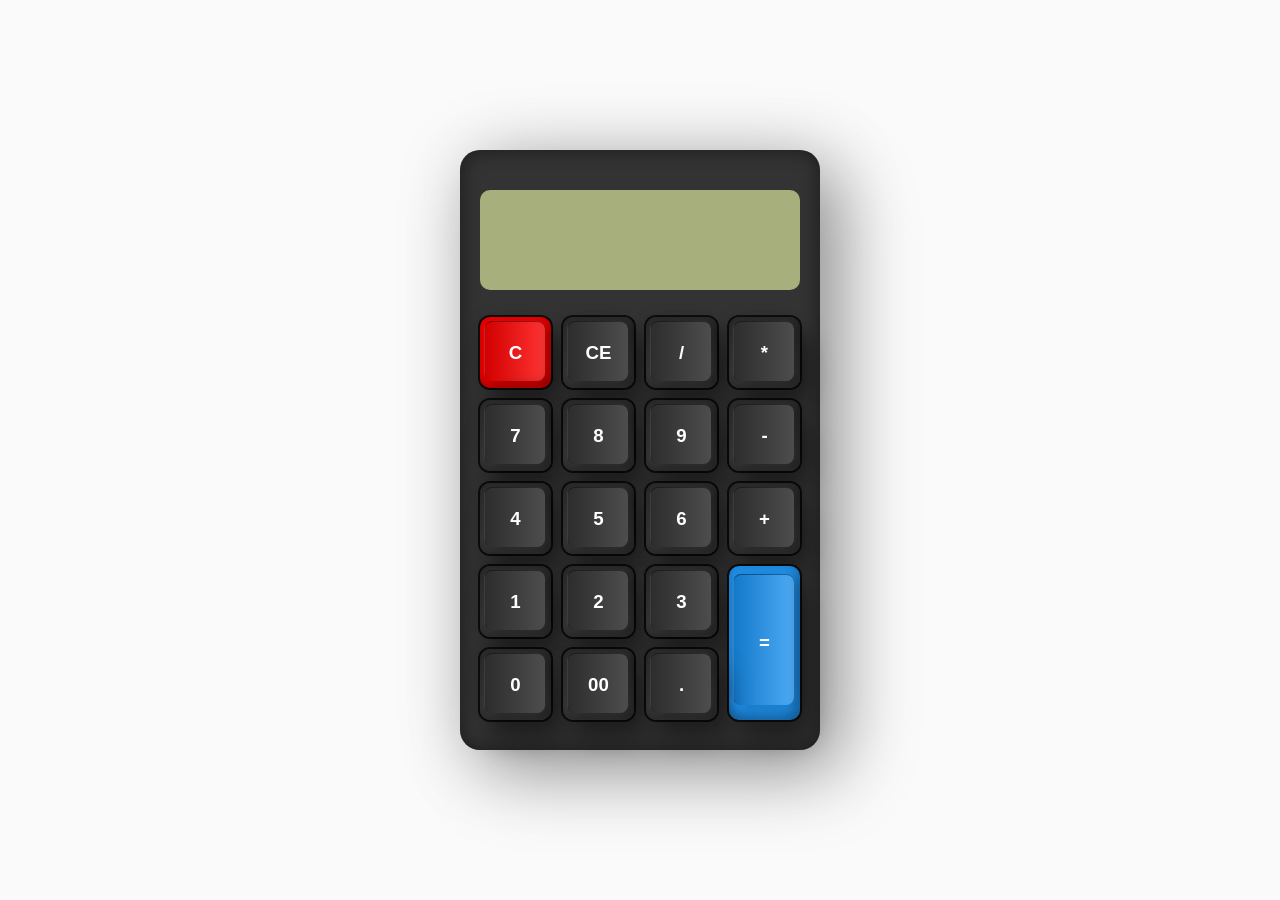
<file: index.html>
<!-- It's about Classic Calculator Project. -->

<!DOCTYPE html>
<html lang="en">
<head>
    <meta charset="UTF-8">
    <meta name="viewport" content="width=device-width, initial-scale=1.0">
    <title>Classic Calculator</title>
    <link rel="stylesheet" href="Calculator.css">
</head>
<body>
    <div class="container">
        <div class="calculator">

<!--• <input>: Defines a user interface element for inputting data.
    • type="text": Specifies that the input accepts a single-line text.
    • class="value": Assigns the class value to the input for CSS styling or JS targeting.
    • readonly: Makes the input non-editable by the user, only displaying data. -->

            <input type="text" class="value" readonly>

        <!-- data-button: Is a custom data attribute to store specific data -->
            <button class="num clear" data-button="C"><i>C</i></button>
            <button class="num" data-button="CE"><i>CE</i></button>
            <button class="num" data-button="/"><i>/</i></button>
            <button class="num" data-button="*"><i>*</i></button>
            
            <button class="num" data-button="7"><i>7</i></button>
            <button class="num" data-button="8"><i>8</i></button>
            <button class="num" data-button="9"><i>9</i></button>
            <button class="num" data-button="-"><i>-</i></button>
            
            <button class="num" data-button="4"><i>4</i></button>
            <button class="num" data-button="5"><i>5</i></button>
            <button class="num" data-button="6"><i>6</i></button>
            <button class="num" data-button="+"><i>+</i></button>
            
            <button class="num" data-button="1"><i>1</i></button>
            <button class="num" data-button="2"><i>2</i></button>
            <button class="num" data-button="3"><i>3</i></button>
            <button class="num equal" data-button="="><i>=</i></button>
            
            <button class="num" data-button="0"><i>0</i></button>
            <button class="num" data-button="00"><i>00</i></button>
            <button class="num" data-button="."><i>.</i></button>
            
        </div>
    </div>

    <script src="Calculator.js"></script>
</body>
</html>
</file>
<file: Calculator.css>
/* Responsive Classic Calculator Styles */

* {
    padding: 0;
    margin: 0;
    box-sizing: border-box;
}

body {
    background-color: #fafafa;
    display: flex;
    align-items: center;
    justify-content: center;
    min-height: 100vh;
    font-family: Arial, Helvetica, sans-serif;
    padding: 20px;
}

.container {
    background-color: #333;
    padding: 40px 20px 30px;
    border-radius: 20px;
    width: 100%;
    max-width: 360px; /* Limits size on desktop */
    box-shadow: 25px 25px 75px rgba(0, 0, 0, 0.25),
                10px 10px 70px rgba(0, 0, 0, 0.25),
                inset -5px -5px 15px rgba(0, 0, 0, 0.25),
                inset 5px 5px 15px rgba(0, 0, 0, 0.25);
}

.calculator {
    display: grid;
    grid-template-columns: repeat(4, 1fr); /* 4 equal flexible columns */
    gap: 12px;
}

.calculator .value {
    grid-column: span 4;
    height: 100px;
    width: 100%;
    background-color: #a7af7c;
    margin-bottom: 15px;
    border-radius: 10px;
    border: none;
    outline: none;
    /* Font scales based on screen width */
    font-size: clamp(30px, 8vw, 45px); 
    padding: 10px;
    text-align: right;
    font-family: 'digital-7', Arial, sans-serif;
}

.calculator button {
    border: none;
    width: 100%;
    aspect-ratio: 1 / 1; /* Keeps buttons perfectly square */
    background: linear-gradient(180deg, #2f2f2f, #3f3f3f);
    color: #fff;
    border-radius: 10px;
    cursor: pointer;
    box-shadow: inset -8px 0 8px rgba(0, 0, 0, 0.15),
                inset 0 -8px 8px rgba(0, 0, 0, 0.25),
                0 0 0 2px rgba(0, 0, 0, 0.75),
                10px 20px 25px rgba(0, 0, 0, 0.4);
    position: relative;
    display: flex;
    align-items: center;
    justify-content: center;
}

.calculator button::before {
    content: '';
    position: absolute;
    top: 5%;
    left: 5%;
    right: 8%;
    bottom: 10%;
    border-radius: 8px;
    background: linear-gradient(90deg, #2d2d2d, #4d4d4d);
    box-shadow: -5px -5px 15px rgba(0, 0, 0, 0.1),
                10px 5px 10px rgba(0, 0, 0, 0.15);
    border-left: 1px solid rgba(0, 0, 0, 0.2);
    border-top: 1px solid rgba(0, 0, 0, 0.4);
}

.calculator button i {
    position: relative;
    z-index: 2;
    text-transform: uppercase;
    font-weight: bold;
    font-style: normal;
    font-size: 1.4em;
}

.calculator button:active {
    filter: brightness(1.5);
}

.calculator button.clear {
    background: #f00;
}

.calculator button.clear::before {
    background: linear-gradient(90deg, #d20000, rgba(255, 255, 255, 0.2));
}

.calculator button.equal {
    grid-row: span 2;
    height: 100%;
    aspect-ratio: auto; /* Required to allow vertical spanning */
    background: #2196f3;
}

.calculator button.equal::before {
    background: linear-gradient(90deg, #1479c9, rgba(255, 255, 255, 0.2));
}

@media (max-width: 320px) {
    .container {
        padding: 20px 10px;
    }
    .calculator {
        gap: 8px;
    }
}
</file>
